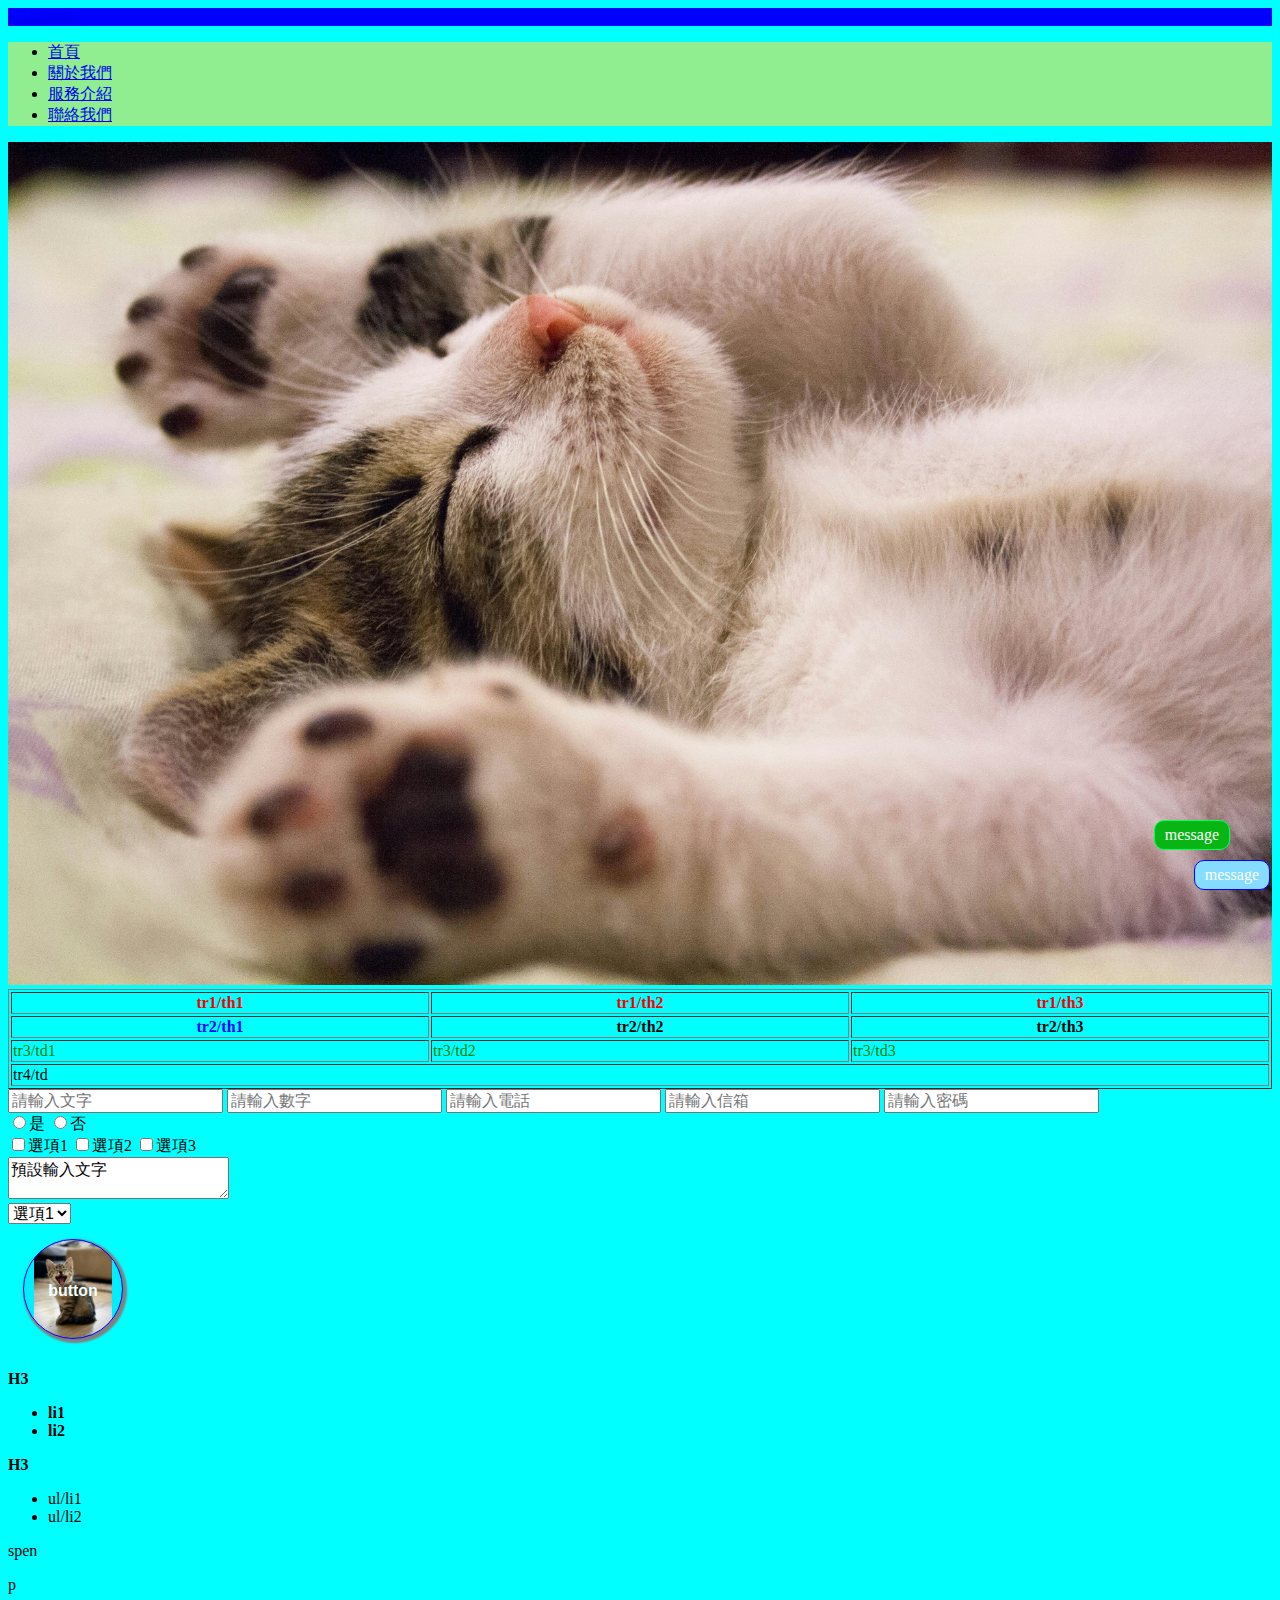
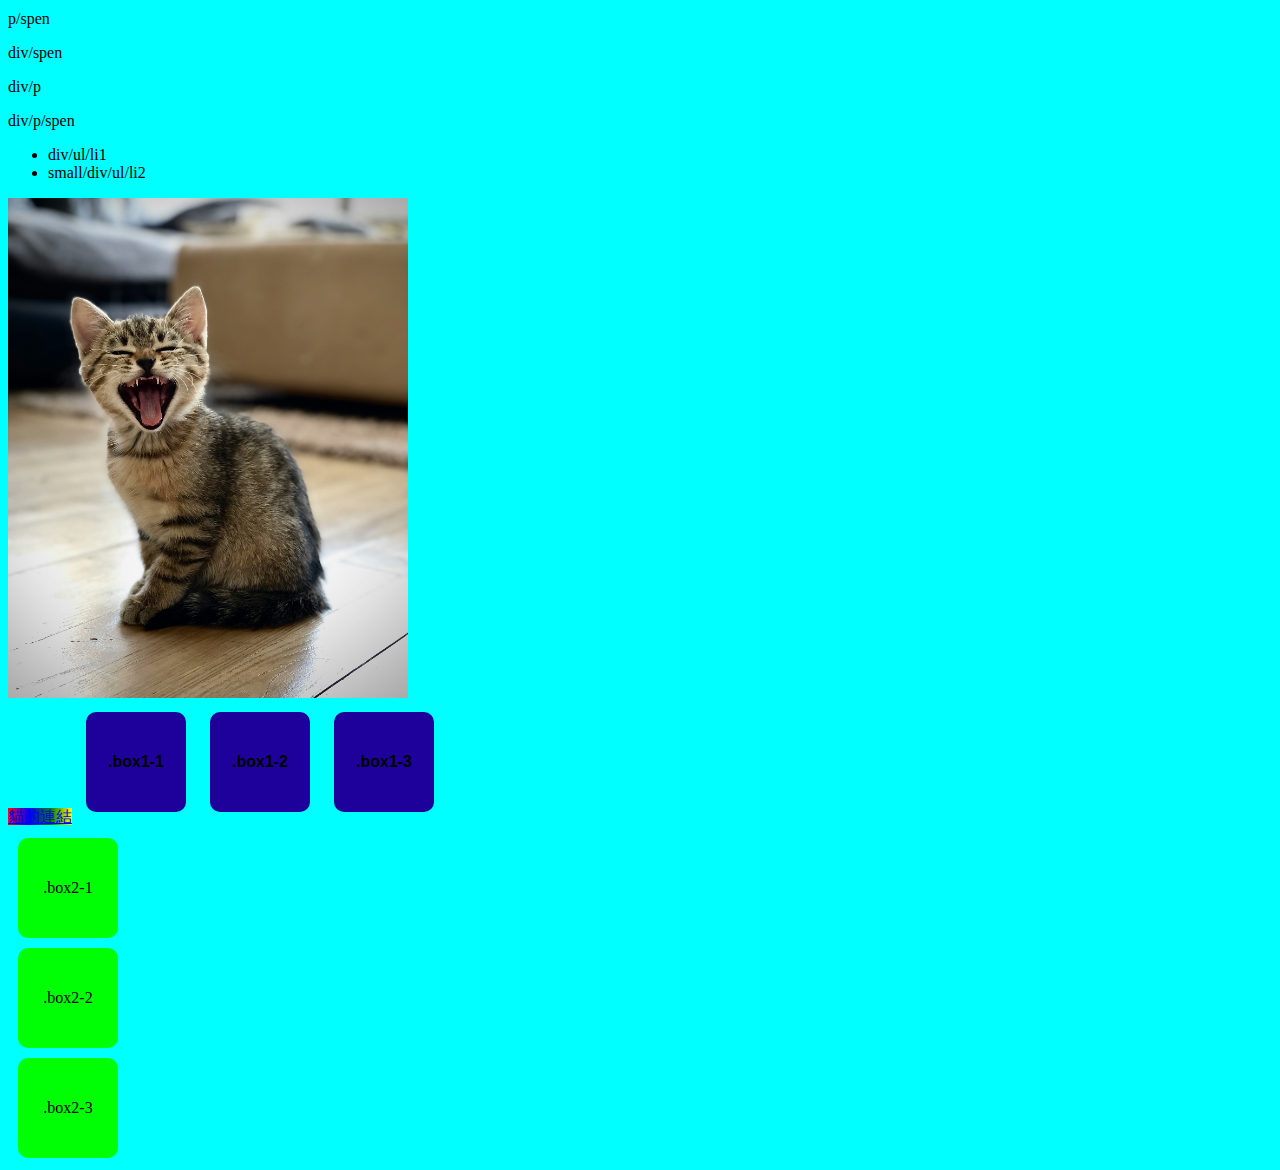
<file: 20250710筆記/index.html>
<!DOCTYPE html>
<html lang="en">

<head>
  <meta charset="UTF-8" />
  <meta name="viewport" content="width=device-width, initial-scale=1.0" />
  <title>VScode終端機輸入&基本筆記</title>
  <link rel="stylesheet" href="./style.css">
  <!-- 連結style.css這個css檔案 -->
</head>

<header>
  <!-- css 連結 .header 用標籤 -->

  <div class="class1">
    <!-- class="class1 class2" 同時有class1和class2兩個class -->
    <a href="https://www.w3schools.com/">w3schools</a>
    <!-- 重要學習/參考網站 -->
  </div>


  <div id="id2">

    <nav>
      <ul>
        <li><a href="index.html">首頁</a></li>
        <li><a href="about.html">關於我們</a></li>
        <li><a href="services.html">服務介紹</a></li>
        <li><a href="contact.html">聯絡我們</a></li>
      </ul>
    </nav>

  </div>



  <img src="./貓2.jpg" width="100%" />
</header>

<aside>
  <!-- 側邊欄 -->
</aside>

<main>
  <table border="1" style="width: 100%;">
    <!-- <table></table> 表格 -->
    <!-- border="1" 邊框粗度1 -->
    <thead>
      <!--  <thead> 語意化標籤 沒有實際作用 -->
      <tr class="red">
        <th>tr1/th1</th>
        <th>tr1/th2</th>
        <th>tr1/th3</th>
      </tr>
    </thead>

    <tbody>
      <!--  <tbody> 語意化標籤 沒有實際作用 -->
      <tr class="blue">
        <th class="blue-text">tr2/th1</th>
        <th>tr2/th2</th>
        <th>tr2/th3</th>
      </tr>
      <tr class="green green-text">
        <td>tr3/td1</th>
        <td>tr3/td2</th>
        <td>tr3/td3</th>
      </tr>
    </tbody>
    <tfoot>
      <!--  <tfoot> 語意化標籤 沒有實際作用 -->
      <tr>
        <td colspan="3">tr4/td</td>
        <!-- colspan="3" 合併儲存格 3 -->
      </tr>
    </tfoot>
  </table>

  <form action="">
    <!-- <form action=""></form>  表單 -->

    <input type="text" placeholder="請輸入文字">
    <!-- <input type="text"> 文字輸入框 -->
    <!-- placeholder="請輸入文字" 文字輸入框預設顯示文字 -->
    <input type="number" placeholder="請輸入數字">
    <!-- <input type="number"> 數字輸入框 -->
    <input type="tel" placeholder="請輸入電話">
    <!-- <input type="tel"> 電話輸入框 -->
    <input type="email" placeholder="請輸入信箱">
    <!-- <input type="email"> 信箱輸入框 -->
    <input type="password" placeholder="請輸入密碼">
    <!-- <input type="password"> 密碼輸入框 -->


    <div>
      <label><input type="radio" name="handsome" value="yes">是</label>
      <!-- <input type="radio"> 單選 -->
      <label><input type="radio" name="handsome" value="no">否</label>
      <!-- 點文字"是""否"也可以選擇打勾 -->
    </div>


    <div>
      <label><input type="checkbox" name="options">選項1</label>
      <!-- <input type="checkbox">  複選 -->
      <label><input type="checkbox" name="options">選項2</label>
      <label><input type="checkbox" name="options">選項3</label>
    </div>

    <div>
      <textarea name="" id="">預設輸入文字</textarea>
    </div>

    <div>
      <select name="" id="">
        <!-- <select name="" id=""></select>下拉式選單 -->
        <option value="1">選項1</option>
        <option value="2">選項2</option>
        <option value="3">選項3</option>
        <!-- <option value="name">文字輸入</option>  選項 -->
      </select>
    </div>



    <button class="btn">button</button>
    <!-- <button></button>按鈕 -->

  </form>



  <div class="" id="" style="color: black">
    <!-- 
            class="標籤/群組"
            class="class1 class2" 同時有class1和class2兩個class
            id="tag用專有名字/編碼" 
        -->
  </div>
  <strong>
    <h3>H3</h3>
    <ul>
      <li>li1</li>
      <li>li2</li>
    </ul>
  </strong>

  <h3>H3</h3>
  <ul>
    <li>ul/li1</li>
    <li>ul/li2</li>
  </ul>

  <span>spen</span>

  <p>p</p>

  <p>
    <span>p/spen</span>
  </p>

  <div>
    <span>div/spen</span>

    <p>div/p</p>

    <p>
      <span>div/p/spen</span>
    </p>

    <ul>
      <li>div/ul/li1</li>
      <small>
        <li>small/div/ul/li2</li>
      </small>
    </ul>
  </div>
</main>

<body>
  <img src="./貓1.jpg" width="400px" alt="貓1" />

  <br />
  <!-- <br> 下一行 -->

  <a href="https://images.pexels.com/photos/2071873/pexels-photo-2071873.jpeg?_gl=1*1mdycxs*_ga*NjM4MjgyMDk4LjE3NTA5NDM2ODY.*_ga_8JE65Q40S6*czE3NTIxMTU5OTEkbzckZzEkdDE3NTIxMTY0NDIkajYwJGwwJGgw"
    alt="貓" class="rainbow-linear-gradient">貓的連結</a>

  <div class="massage"> message </div>

  <div class="box1">.box1-1 .box1-1 .box1-1</div>
  <div class="box1">.box1-2</div>
  <div class="box1">.box1-3</div>

  <div class="box2">.box2-1</div>
  <div class="box2">.box2-2</div>
  <div class="box2">.box2-3</div>

  <div class="massage2" onclick="this.classList.toggle('moved')"> message </div>
  <!-- onclick="this.classList.toggle('moved')" 是 JavaScript 
   onclick 點擊  toggle 觸發加入/移除 moved 這個class -->

  <!--    
    設定 Git 全域使用者名稱（commit 會用這個名字）
    git config --global user.name "使用者名稱"
    git config --global user.name "HUA"  

    設定 Git 全域使用者電子郵件（commit 會用這個信箱）
    git config --global user.email "使用者信箱"
    git config --global user.email "asia10445@gm.asia.edu.tw"


    查看電腦上 Node.js 的版本號
    node -v
    範例輸出：
    v22.17.0

    查看電腦上安裝的 npm（Node Package Manager）版本號
    npm -v
    範例輸出：
    10.9.2

    查看電腦上安裝的 npx 版本號
    npx -v
    範例輸出：
    10.9.2

    在目前的資料夾啟動一個本地網頁伺服器
    npx http-server .
    這會把資料夾裡的 HTML、CSS、JS 等靜態檔案變成一個網站

    返回上一層資料夾（目錄）
    cd ..

    返回上兩層目錄
    cd ../..

    查看目前所在的資料夾
    cd .

    顯示目前所在的完整路徑
    pwd

    進入 Cat-team 資料夾
    cd Cat-team
    -->
</body>

</html>
</file>
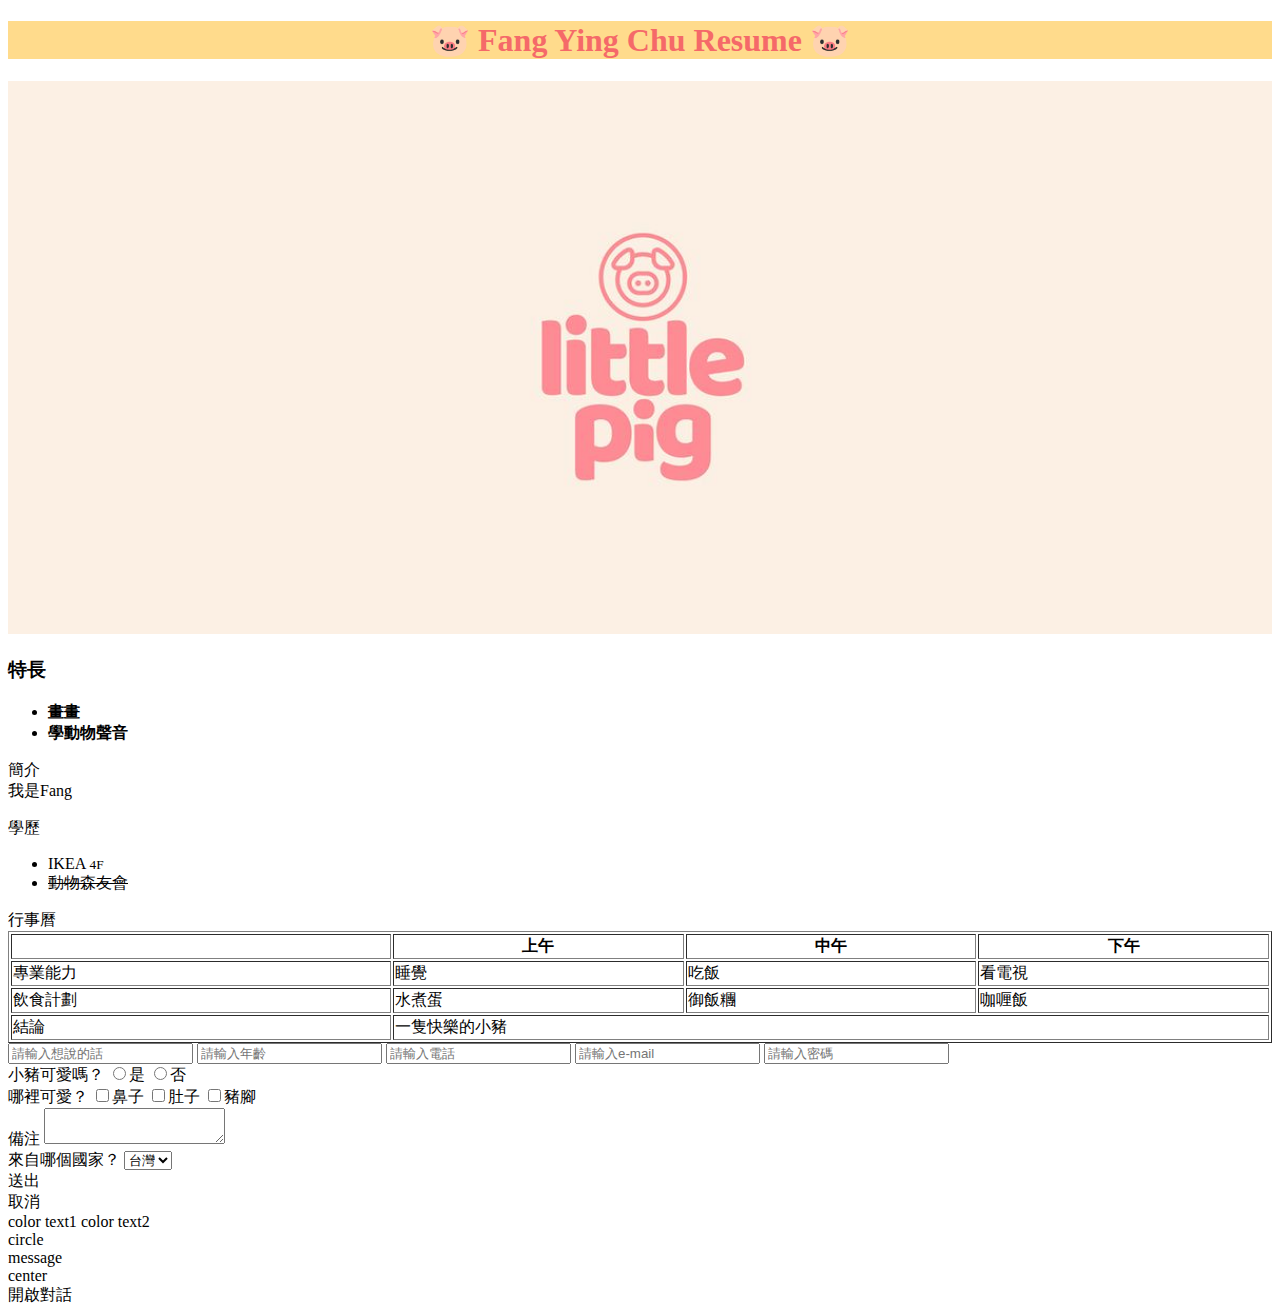
<file: fang.html>
<!DOCTYPE html>
<html lang="en">
  <head>
    <meta charset="UTF-8" />
    <meta name="viewport" content="width=device-width, initial-scale=1.0" />
    <title>fang88</title>
    <link rel="stylesheet" href="./fangstyle.css" />
  </head>

  <body>
    <header>
      <h1 class="header1">
        <center>🐷 Fang Ying Chu Resume 🐷</center>
      </h1>
    </header>
    <img width="100%" src="./fangimg/banner2.jpg" alt="little pig" />

    <main>
      <a href="https://www.instagram.com" target="_blank">
        <div class="title">
          <!-- <center> -->
          <!-- <img 
              src="./fangimg/0877871_PE611235_S4.jpg"
              alt="i am a pig"
            /></center> -->
        </div>
      </a>
      <strong
        ><h3>特長</h3>
        <ul>
          <li>畫畫</li>
          <li>學動物聲音</li>
        </ul>
      </strong>
      <p>
        <span>簡介</span><br />
        <span>我是Fang</span>
      </p>
      <div>
        學歷
        <ul>
          <li>IKEA<small> 4F </small></li>
          <li><del>動物森友會</del></li>
        </ul>
      </div>
      行事曆
      <table border="1" style="width: 100%">
        <thead>
          <tr>
            <th></th>
            <th>上午</th>
            <th>中午</th>
            <th>下午</th>
          </tr>
        </thead>
        <tbody>
          <tr>
            <td>專業能力</td>
            <td>睡覺</td>
            <td>吃飯</td>
            <td>看電視</td>
          </tr>
          <tr>
            <td>飲食計劃</td>
            <td>水煮蛋</td>
            <td>御飯糰</td>
            <td>咖喱飯</td>
          </tr>
        </tbody>
        <tfoot>
          <td>結論</td>
          <td colspan="3">一隻快樂的小豬</td>
        </tfoot>
      </table>
      <form action="">
        <input type="text" placeholder="請輸入想說的話" />
        <input type="number" placeholder="請輸入年齡" />
        <input type="tel" placeholder="請輸入電話" />
        <input type="email" placeholder="請輸入e-mail" />
        <input type="password" placeholder="請輸入密碼" />
      </form>
      <div>
        小豬可愛嗎？
        <label><input type="radio" name="cute" value="yes" />是</label>
        <label><input type="radio" name="cute" value="no" />否</label>
      </div>
      <div>
        哪裡可愛？
        <label><input type="checkbox" name="body" value="nose" />鼻子</label>
        <label><input type="checkbox" name="body" value="abdomen" />肚子</label>
        <label><input type="checkbox" name="body" value="foot" />豬腳</label>
      </div>
      <div class="blue">
        <span class="blue-text">備注</span>
        <textarea name="id="></textarea>
      </div>
      <div>
        <span class="green green-text">來自哪個國家？</span>
        <select name="" id="">
          <option value="TW">台灣</option>
          <option value="TW">日本</option>
          <option value="TW">北歐</option>
        </select>
      </div>
      <div class="botton1">送出</div>
      <div class="botton2">取消</div>
      <span id="pink">color text1</span>
      <span class="blue">
        <span class="blue-text yellow">color text2</span>
      </span>
      <div class="circle">circle</div>
      <div
        class="message"
        data-count="10"
        onclick="this.classList.toggle('move')"
      >
        message
      </div>
      <div class="box">
        <div class="box-center">center</div>
      </div>
      <div class="message-box">
        <div class="square">開啟對話</div>
        <div class="triangle"></div>
      </div>
    </main>
  </body>
</html>
</file>
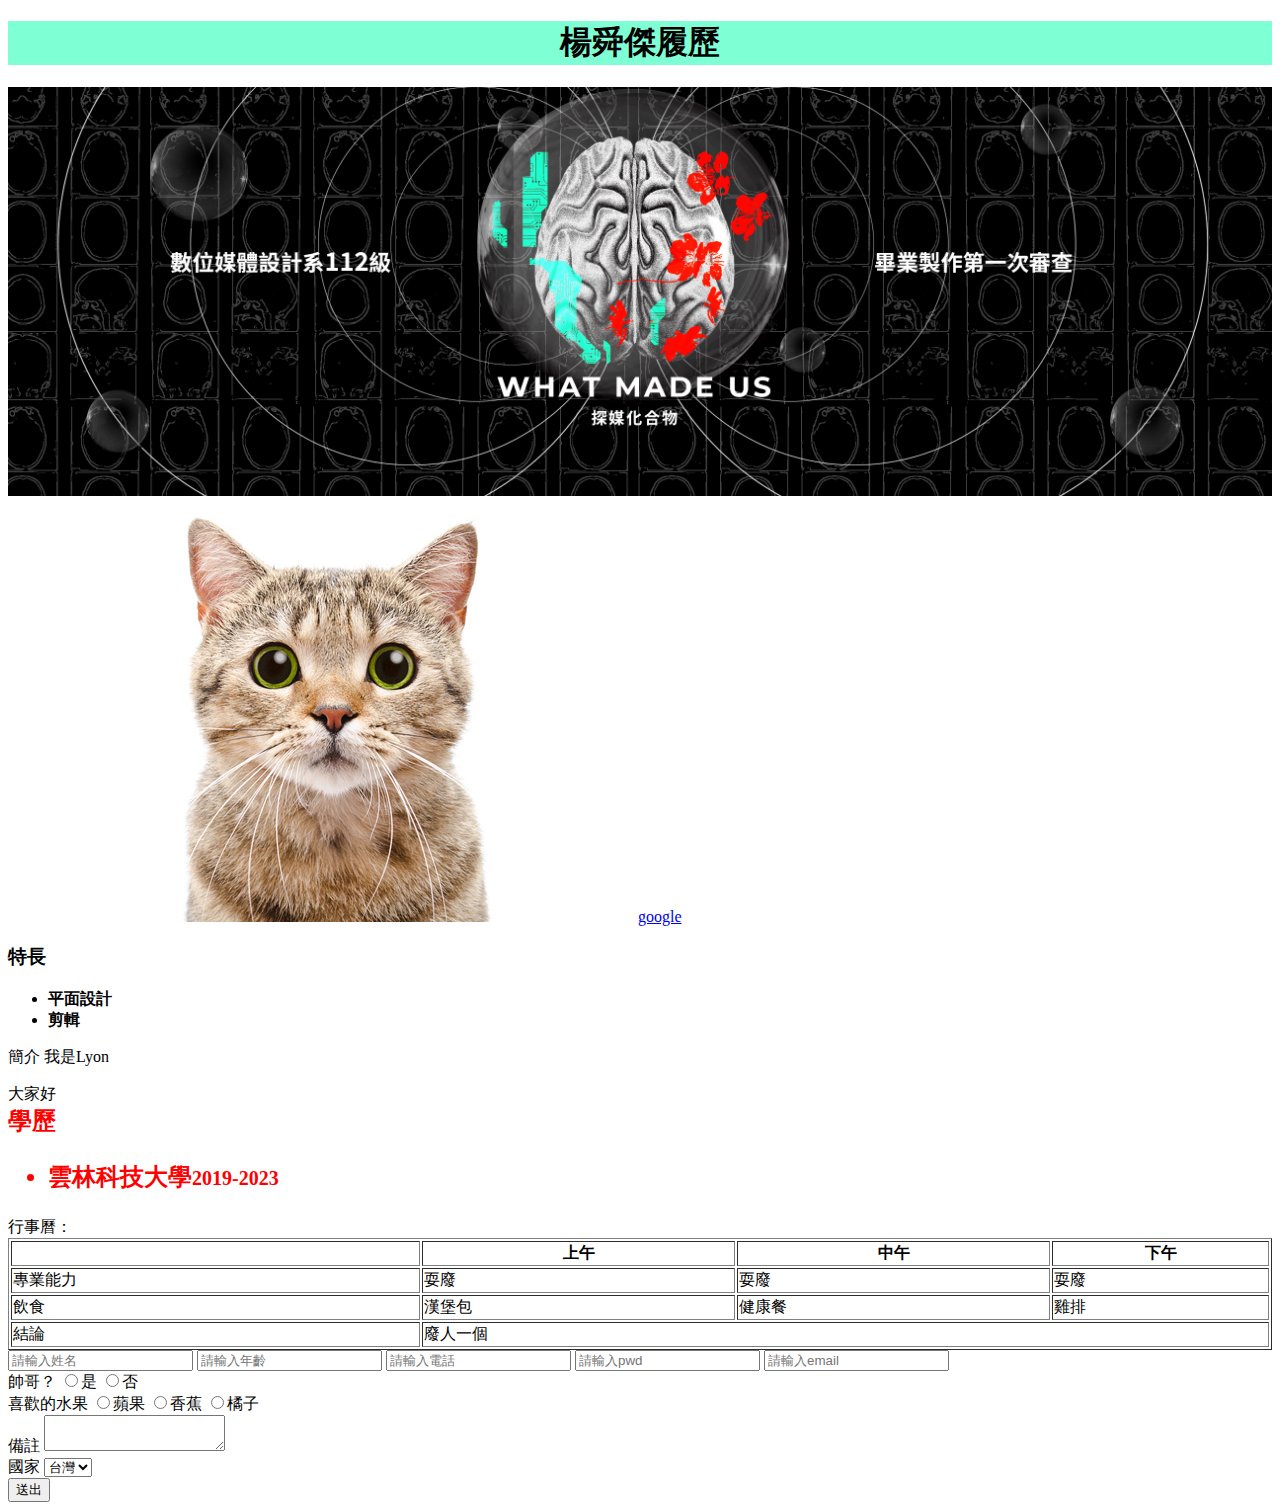
<file: jie.html>
<!DOCTYPE html>
<html lang="en">
  <head>
    <meta charset="UTF-8" />
    <meta name="viewport" content="width=device-width, initial-scale=1.0" />
    <title>楊舜傑履歷</title>
    <style>
      .fat {
        font-weight: bold;
        font-size: 1.5em;
      }
    </style>
    <link rel="stylesheet" href="./jie.css" />
  </head>
  <body>
    <header>
      <h1 class="header">
        <center>楊舜傑履歷</center>
      </h1>
      <img width="100%" src="./橫幅.png " alt="橫幅" />
    </header>
    <aside></aside>
    <main>
      <a href="https://www.google.com" target="_blank">
        <img src="./2.png" alt="I am a cat" />google
      </a>
      <strong>
        <h3>特長</h3>
        <ul>
          <li>平面設計</li>
          <li>剪輯</li>
        </ul>
      </strong>
      <p>
        <span>簡介</span>
        <span>我是Lyon</span>
      </p>
      <span>大家好</span>
      <div class="education fat" id="education" style="color: red">
        學歷
        <ul>
          <li>雲林科技大學<small>2019-2023</small></li>
        </ul>
      </div>
      行事曆：
      <table border="1" style="width: 100%">
        <thead>
          <tr>
            <th></th>
            <th>上午</th>
            <th>中午</th>
            <th>下午</th>
          </tr>
        </thead>
        <tbody>
          <tr>
            <td>專業能力</td>
            <td>耍廢</td>
            <td>耍廢</td>
            <td>耍廢</td>
          </tr>
          <tr>
            <td>飲食</td>
            <td>漢堡包</td>
            <td>健康餐</td>
            <td>雞排</td>
          </tr>
        </tbody>
        <tfoot>
          <tr>
            <td>結論</td>
            <td colspan="3">廢人一個</td>
          </tr>
        </tfoot>
      </table>
      <form action="">
        <input type="text" placeholder="請輸入姓名" />
        <input type="number" placeholder="請輸入年齡" />
        <input type="tel" placeholder="請輸入電話" />
        <input type="password" placeholder="請輸入pwd" />
        <input type="email" placeholder="請輸入email" />
        <div>
          帥哥？
          <label> <input type="radio" value="yes" />是</label>
          <label> <input type="radio" value="no" />否</label>
        </div>
        <div>
          喜歡的水果
          <label> <input type="radio" name="fruit" />蘋果</label>
          <label> <input type="radio" name="fruit" />香蕉</label>
          <label> <input type="radio" name="fruit" />橘子</label>
        </div>
        <div>
          備註
          <textarea name="" id=""></textarea>
        </div>
        <div>
          國家
          <select name="" id="">
            <option value="TW">台灣</option>
            <option value="JP">日本</option>
            <option value="US">美國</option>
            <option value="CN">中國</option>
          </select>
        </div>
        <button>送出</button>
      </form>
    </main>
  </body>
</html>
</file>
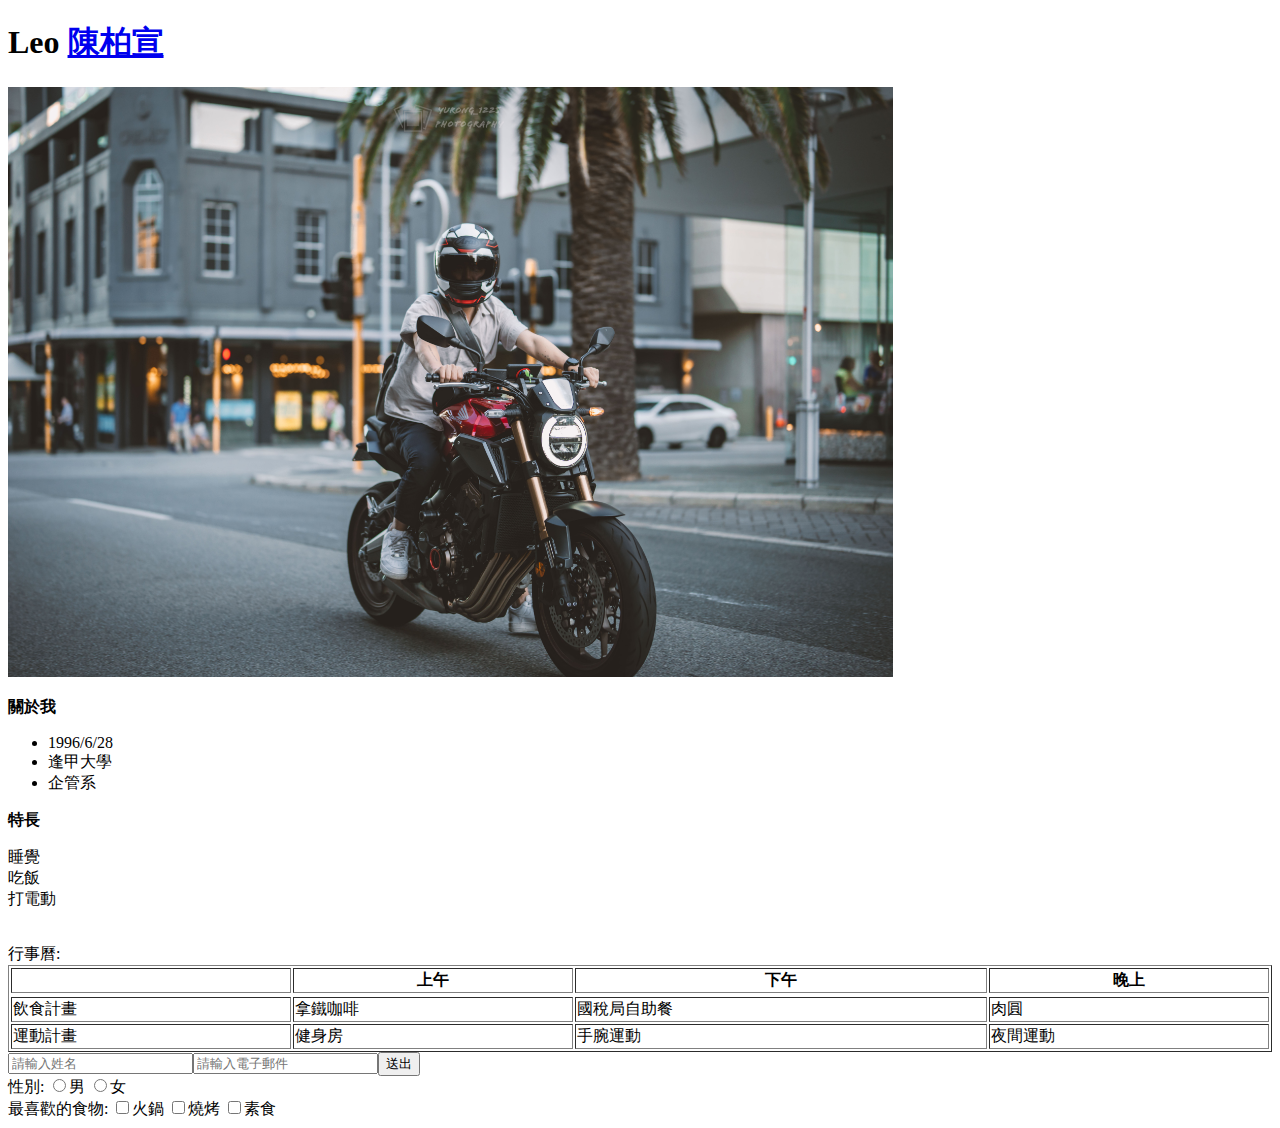
<file: LEO.html>
<!DOCTYPE html>
<html lang="zh_tw">
  <head>
    <meta charset="UTF-8" />
    <meta name="viewport" content="width=device-width, initial-scale=1.0" />
    <title>Document</title>
  </head>

  <body>
    <h1>
      Leo
      <a href="https://www.instagram.com/soda_leeeo/" target="_blank">陳柏宣</a>
    </h1>
    <img src="LEO1.jpg" alt="Leo's Instagram Profile Picture" width="70%" />
    <p><strong> 關於我</strong></p>
    <ul>
      <li>1996/6/28</li>
      <li>逢甲大學</li>
      <li>企管系</li>
    </ul>

    <p>
      <strong> 特長</strong>
      <li>睡覺</li>
      <li>吃飯</li>
      <li>打電動</li>
      <br />
    </p>
    行事曆:
    <table border="1" style ="width: 100%">
        <thead>
            <tr>
                <th></th>
                <th>上午</th>
                <th>下午</th>
                <th>晚上</th>
            <tr>
        <thead>
        <tbody>
            <tr>
                <td>飲食計畫</td>
                <td>拿鐵咖啡</td>
                <td>國稅局自助餐</td>  
                <td>肉圓</td>
            </tr>
            <tr>
                <td>運動計畫</td>
                <td>健身房</td>
                <td>手腕運動</td>
                <td>夜間運動</td>
            </tr>
  <tfoot>
  <table>
  <form action=""
  ><input type="text" placeholder="請輸入姓名" />
  <input type="email" placeholder="請輸入電子郵件" />
        <button>送出</button>
      </form>
<div>
  性別:
  <label><input type="radio" name="sexual" />男</label>
  <label><input type="radio" name="sexual" />女</label>
</div>
  <div>
    最喜歡的食物:
  <label><input type="checkbox" name="food" />火鍋</label>
  <label><input type="checkbox" name="food" />燒烤</label>
  <label><input type="checkbox" name="food" />素食</label>
  <div>  
</body>
</html>
</file>
<file: 20250710筆記/style.css>
.class1 {
  background-color: blue;
}
/* class="class1" */
/* class="class1 class2" 同時有class1和class2兩個class */

#id2 {
  background-color: lightgreen;
}
/* id="id2" */

body {
  background-color: aqua;
}

* {
  font-size: 1rem;
}

/* * 萬用選擇器 */

.red-text,
.red {
  color: red;
}
/* .class , .class   , = and 其一class正確就有 */

.blue .blue-text {
  color: blue;
}
/* .class .class    = or 兩者class正確才有 */

.green.green-text {
  color: green;
}

/* !important > id > class */
/* !important 加在 css ， id、class 設在 html*/
.rainbow-linear-gradient {
  background: linear-gradient(to right, red, blue, green, yellow);
}

.btn {
  background: #00eeff;
  /* 背景顏色 */
  background-image: url(./貓1.jpg);
  /* 背景圖片 */
  background-size: contain;
  /* 圖片尺寸長或寬符合容器 */
  background-repeat: no-repeat;
  /* 圖片重複 不重複 */
  background-position: center;
  /* 圖片置中 */
  /* 可以放在同一行變成 background: url(./貓1.jpg) no-repeat center; */

  text-align: center;
  /* 文字水平置中 */
  vertical-align: middle;
  /* 文字垂直置中 */
  /* padding: 10px 10px 10px 10px; */
  /* 內距 上 右 下 左 */
  margin: 15px;
  /* 外距 */
  border-radius: 50%;
  /* 圓角 */
  font-weight: 700;
  /* 字體粗細 一般=400 bold=700 */
  color: azure;
  /* 文字顏色 */
  line-height: 100px;
  /* 行高 */
  width: 100px;
  /* 寬度 */
  height: 100px;
  /* 高度 */
  box-shadow: 2px 2px 2px 2px gray;
  /* 陰影 */
  border: 1px solid blue;
  /* 邊框 粗細 實線 顏色 */
}
/* 按鈕長度=高度 圓角設50% →按鈕圓形 */

.btn:hover {
  /* 滑鼠滑進去時的效果 */
  background: blue url(./貓2.jpg) no-repeat center;
  background-size: contain;
  /* 圖片尺寸長或寬符合容器 */
  border: 15px solid rgb(170, 245, 255);
  /* 邊框 粗細 實線 顏色 */
  text-align: center;
  /* 文字水平置中 */
  vertical-align: middle;
  /* 文字垂直置中 */

  border-radius: 50%;
  /* 圓角 */
  font-weight: 700;
  /* 字體粗細 一般=400 bold=700 */
  color: azure;
  /* 文字顏色 */
  line-height: 100px;
  /* 行高 */
  width: 100px;
  /* 寬度 */
  height: 100px;
  /* 高度 */
}

.btn:active： {
  background: rgb(0, 0, 115);
}

.massage {
  padding: 5px 10px;
  border: #0800ff solid 1px;
  border-radius: 10px;
  background-color: #85dcff;
  color: #ffffff;

  :inline-block ;
  /* position: static; */
  /* 預設 依照html排列 */
  /* position: absolute; */
  /* 絕對定位 */
  /* position: relative; */
  /* 相對位置 依照原本位置微調 */
  position: fixed;
  /* 固定定位 定位在離邊框的...距離 */
  /* position: sticky */
  /* 混合 relative 和 fixed */
  /* 一開始跟著正常流動，滑到某個位置後會固定 */
  bottom: 10px;
  /* 距離底部邊框 */
  right: 10px;
  /* 距離右側邊框 */
}

.box1 {
  display: inline-block;
  /* 可以並排，但也能設定寬高 */
  /* display: inline; */
  /* 像文字一樣可以排在同一行 */
  /* display: block; */
  /* 可以設定寬高 內距 外距 */
  /* display: inline-block;  */
  /* inline + block */
  width: 100px;
  height: 100px;
  background-color: rgb(30, 0, 155);
  margin: 10px; /* 外距，讓元素之間有空隙 */
  text-align: center; /* 文字水平置中 */
  line-height: 100px; /* 文字行高 */
  font-family: Arial, Helvetica, sans-serif;
  /* 字體選擇 */
  border-radius: 10px; /*圓角*/
  font-weight: bold;
  overflow: auto;
  /*  overflow 當內容超出容器時的處理方式 */
  /* overflow: visible; 預設 溢出來的內容會照樣顯示出來 不會被擋 */
  /* overflow: auto; 自動判斷 溢出才會出現捲軸 */
  /* overflow: hidden; 超出容器部分隱藏 */
  /* overflow: scroll; 固定出現卷軸 */
}

.box2 {
  background-color: rgb(0, 255, 5);
  width: 100px;
  height: 100px;
  border-radius: 10px; /*圓角*/
  margin: 10px; /* 外距，讓元素之間有空隙 */
  text-align: center; /* 文字水平置中 */
  line-height: 100px;
}

.box2:hover {
  background-color: rgb(0, 255, 8);
  width: 100px;
  height: 100px;
  border-radius: 10px; /*圓角*/
  margin: 10px; /* 外距，讓元素之間有空隙 */
  text-align: center; /* 文字水平置中 */
  line-height: 100px;

  transition: transform 3s ease;
  /* 變化 3秒後會變成*/
  /* ease 前快 中慢 後快 */
  /* linear 同樣速度 */
  /* ease-in 前慢 後快 */
  /* ease-out 前快 後慢 */
  /* ease-in-out 前慢 中快 後慢 */

  transform: translate(50px, 100px) scale(1.5, 1.5) rotate(45deg)
    skew(10deg, 10deg);
  /* translate(50px 100px)  */
  /* 平移 右移 50px，下移 100px */
  /* transform: scale(1.5, 1.5); */
  /* 縮放 x1.5倍 y1.5倍 */
  /* transform: rotate(45deg); */
  /* 旋轉 順時針旋轉 45 度  */
  /* transform: skew(10deg, 10deg); */
  /* 傾斜 X軸傾斜10度 Y軸傾斜10度 */

  /* 只能寫一次transform: ???； 寫多會被覆蓋，可以寫在同一次裡 */
}

* {
  box-sizing: border-box;
}
/* 盒子的寬度和高度，包含內距 padding 和邊框 border */
/* ** 建議每個文件都加上 */

.massage2 {
  padding: 5px 10px;
  border: #00ff59 solid 1px;
  border-radius: 10px;
  background-color: #09b515;
  color: #ffffff;

  :inline-block ;
  /* position: static; */
  /* 預設 依照html排列 */
  /* position: absolute; */
  /* 絕對定位 */
  /* position: relative; */
  /* 相對位置 依照原本位置微調 */
  position: fixed;
  /* 固定定位 定位在離邊框的...距離 */
  /* position: sticky */
  /* 混合 relative 和 fixed */
  /* 一開始跟著正常流動，滑到某個位置後會固定 */
  bottom: 50px;
  /* 距離底部邊框 */
  right: 50px;
  /* 距離右側邊框 */

  transition: transform 3s ease;
}

.massage2.moved {
  /* bottom: 500px;
  right: 500px; */
  opacity: 0.5;
  /* 透明度 預設是1是完全不透明 0是完全透明 */
  transition: transform 3s ease;
  transform: translate(-300px, -300px);
}
</file>
<file: fangstyle.css>
.header1 {
    background-color: rgb(255, 219, 140);
    color: #f56969;
}
</file>
<file: jie.css>
#id{}
.header {
    background-color: aquamarine;
}
div{

    
}
</file>
